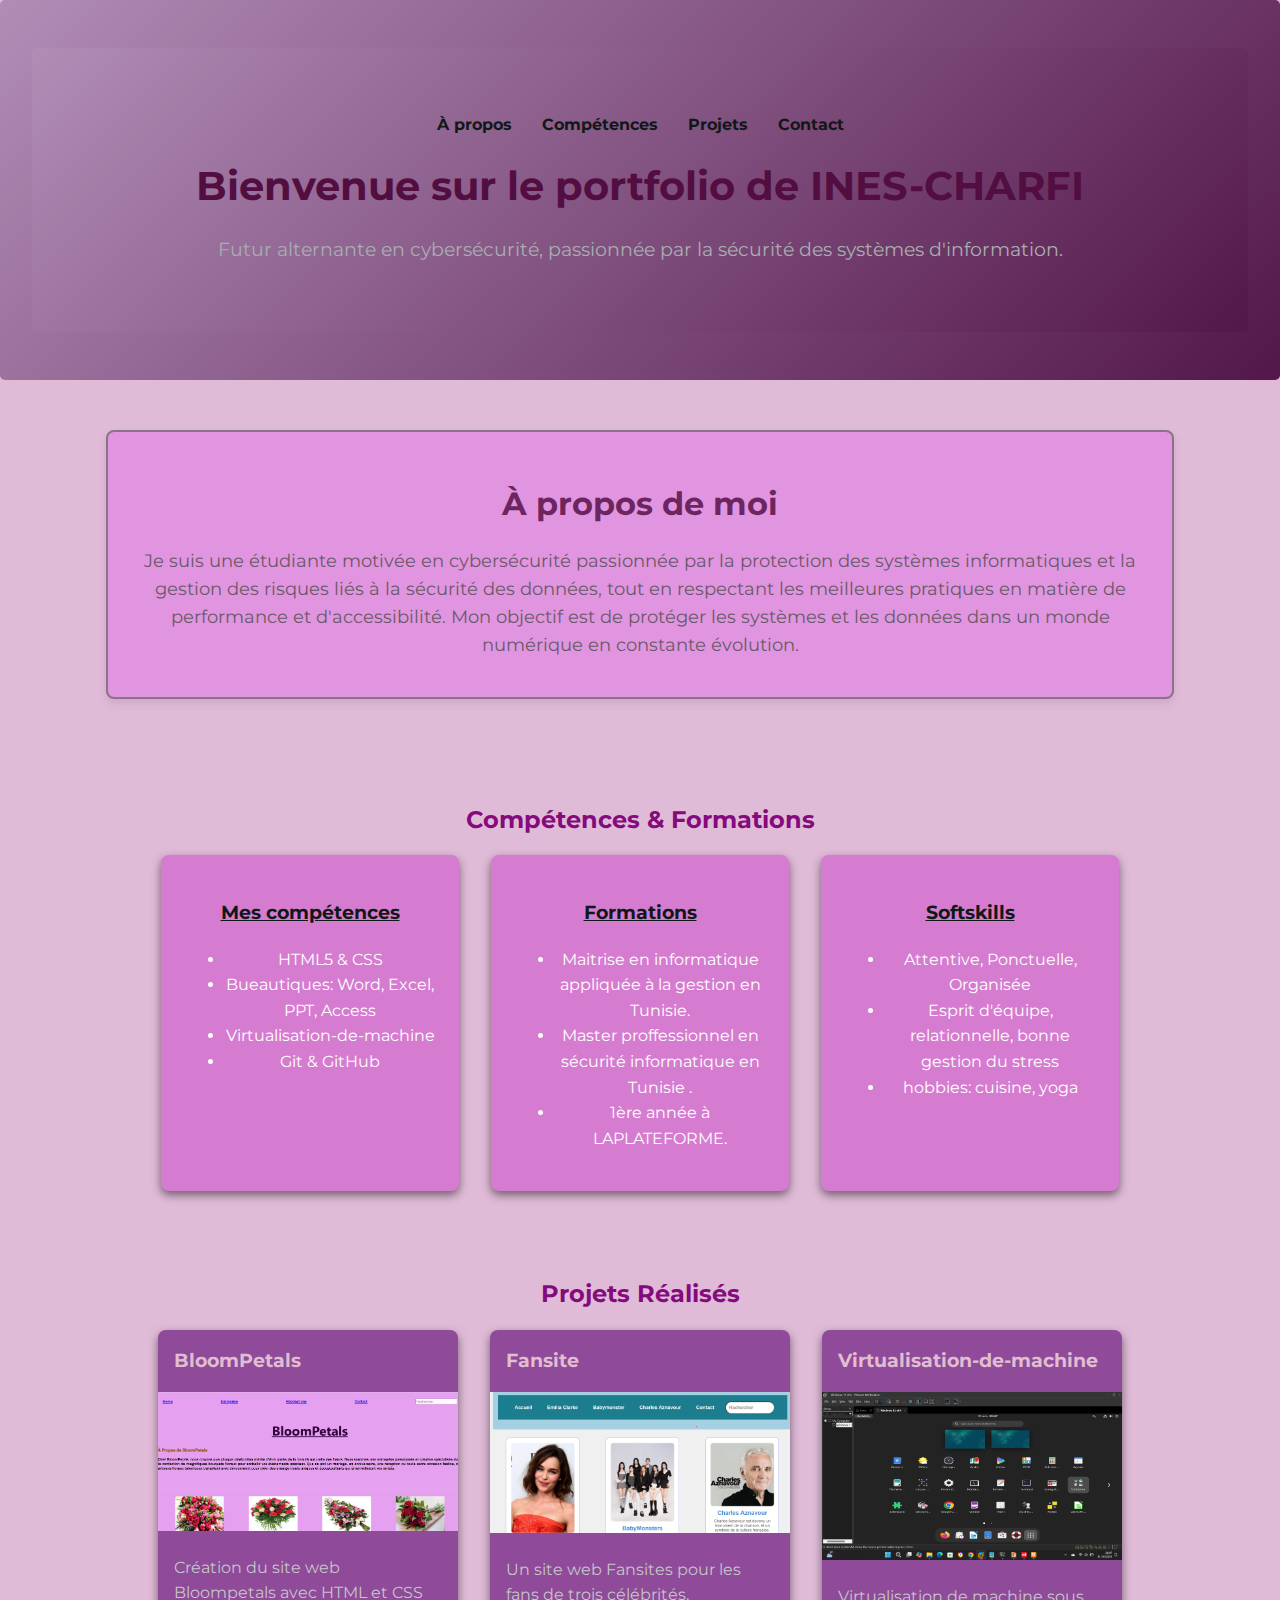
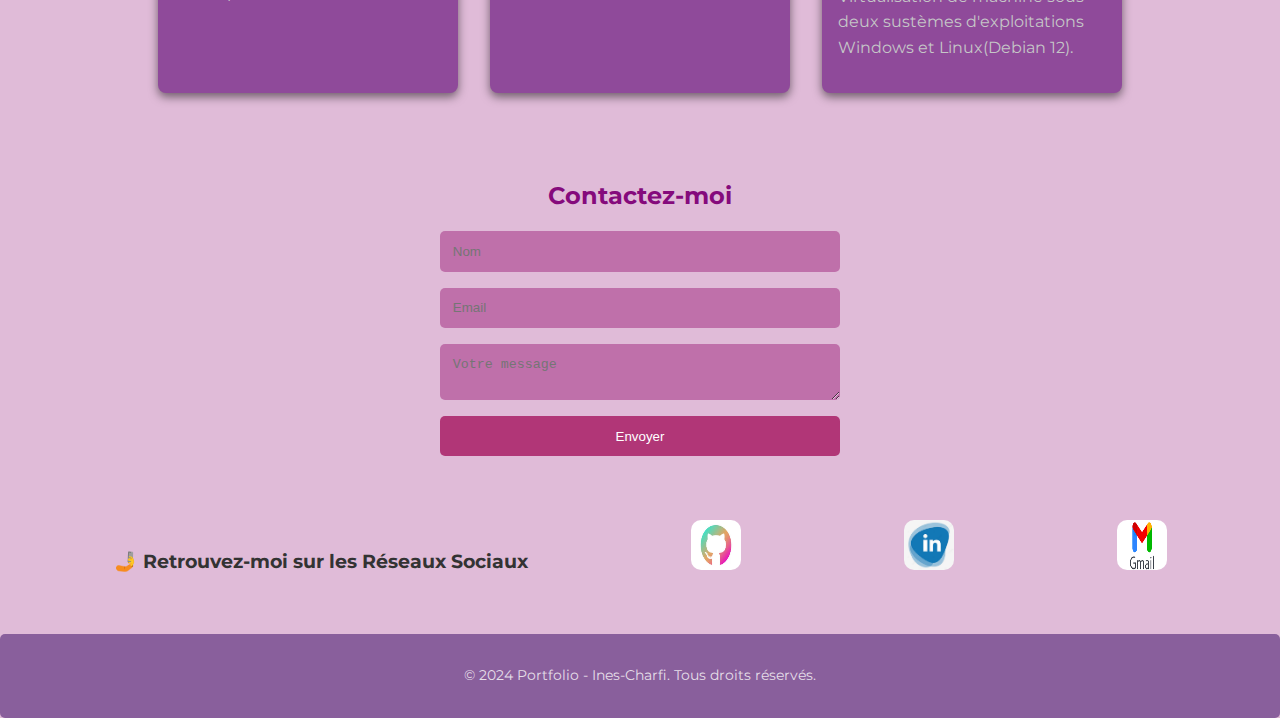
<file: index.html>
<!DOCTYPE html>
<html lang="fr">
<head>
    <meta charset="UTF-8">
    <meta name="viewport" content="width=device-width, initial-scale=1.0">
    <title>Portfolio - Étudiante en Cybersécurité</title>
    <link rel="stylesheet" href="style2.css">
    <style>
        @import url('https://fonts.googleapis.com/css2?family=Montserrat:ital,wght@0,100..900;1,100..900&display=swap');
        </style>
</head>
<body>
    <header>
        <header>
            <nav>
                <div class="menu-toggle" id="mobile-menu">
                    <span class="bar"></span>
                    <span class="bar"></span>
                    <span class="bar"></span>
                </div>
                <ul id="nav-list">
                    <li><a href="#about">À propos</a></li>
                    <li><a href="#skills">Compétences</a></li>
                    <li><a href="#projects">Projets</a></li>
                    <li><a href="#contact">Contact</a></li>
                </ul>
            </nav>
            <script>
                // Sélection des éléments
                const mobileMenu = document.getElementById('mobile-menu');
                const navList = document.getElementById('nav-list');
            
                // Fonction pour toggler le menu
                mobileMenu.addEventListener('click', () => {
                    navList.classList.toggle('active');
                });
            </script>
            
            <h1>Bienvenue sur le portfolio de INES-CHARFI</h1>
            <p> Futur alternante en cybersécurité, passionnée par la sécurité des systèmes d'information.</p>
        </header>
        
    
    

    </header>

    <section id="about">
        <h2>À propos de moi</h2>
        <p>Je suis une étudiante motivée en cybersécurité passionnée par la protection des systèmes informatiques et la gestion des risques liés à la sécurité des données, tout en respectant les meilleures pratiques en matière de performance et d'accessibilité. Mon objectif est de protéger les systèmes et les données dans un monde numérique en constante évolution.</p>
    </section>

    <section id="skills">
        <h2>Compétences & Formations</h2>
        <div class="skills-grid">
            <div class="skill">
                <h3><u>Mes compétences</u></h3>
      <ul>
        <li>HTML5 & CSS</li>
        <li>Bueautiques: Word, Excel, PPT, Access</li>
        <li>Virtualisation-de-machine</li>
        <li>Git & GitHub</li>
      </ul>
            </div>
            <div class="skill">
                <h3><u>Formations</u></h3>
                <ul>
                    <li> Maitrise en informatique appliquée à la gestion en Tunisie.</li>
                    <li>Master proffessionnel en sécurité informatique en Tunisie .</li>
                     <li>1ère année à LAPLATEFORME.</li>
                </ul>
            </div>
            <div class="skill">
                <h3><u>Softskills</u></h3>
                <ul>
                    <li>Attentive, Ponctuelle, Organisée</li>
                    <li>Esprit d'équipe, relationnelle, bonne gestion du stress</li>
                    <li>hobbies: cuisine, yoga </li>
                </ul>
            </div>
            
        </div>
    </section>

    <section id="projects">
        <h2>Projets Réalisés</h2>
        <div class="projects-container">
            <div class="project-card">
                <h3>BloomPetals</h3>
                <a href="https://github.com/ines-charfi/Bloompetals.git" target="_blank">
                    <img src="bloompetals.png" alt="BloomPetals"> 
                </a>
                    <p> Création du site web Bloompetals avec HTML et CSS</p>    
                
            </div>
            <div class="project-card">
                <h3>Fansite</h3>
                <!-- L'image avec un lien autour -->
            <a href="https://github.com/Florence-Navet/SiteFans.git" target="_blank">
                <img src="fansite.png" alt="Fansite">
              </a>
              <p>Un site web Fansites pour les fans de trois célébrités.</p>
            </div>
            <div class="project-card">
                <h3>Virtualisation-de-machine</h3>
                <a href="https://github.com/ines-charfi/virtual-machine.git" target="_blank">
                    <img src="vm.png" alt="virtualisation-de_machine">
                    </a>
                <p> Virtualisation de machine sous deux sustèmes d'exploitations Windows et Linux(Debian 12).</p>
            </div>
        </div>
    </section>

    <section id="contact">
        <h2>Contactez-moi</h2>
        <form>
            <input type="text" placeholder="Nom" required>
            <input type="email" placeholder="Email" required>
            <textarea placeholder="Votre message" required></textarea>
            <button type="submit">Envoyer</button>
        </form>
    </section>
    <section id="réseaux" class="section">
        <h4> 🤳 Retrouvez-moi sur les Réseaux Sociaux</h4>
      
         
          <a href="https://github.com/ines-charfi/ines-charfi.git"> 
            <img src="github.jpg "alt="Github" width="50px" height="50px">
          </a>
         
         <a href="https://www.linkedin.com/in/ines-charfi-13ba13335/">
            <img src="link.jpg" alt="LinkedIn" width="50px" height="50px">
         </a>
           <a href="https://mail.google.com/mail/u/0/?view=cm&fs=1&to=ines.charfi@laplateforme.io">
            <img src="gmail.png" alt="GMAIL" width="50px" height="50px">
           </a>
    </section>
       <footer>
       
          <p>&copy; 2024 Portfolio - Ines-Charfi. Tous droits réservés.</p>
      </footer>
</body>
</html>
</file>
<file: style2.css>
/* Style de base */
body {
    font-family: 'Montserrat', sans-serif;
    margin: 0;
    padding: 0;
    background-color: #e0bbd8;
    color: #ffffff;
    line-height: 1.6;
}


header {
    text-align: center;
    padding: 3rem 2rem;
    background: linear-gradient(135deg, #b18db6, #53174a);
    border-radius: 5px;
}

header h1 {
    margin: 0;
    font-size: 2.5rem;
    color: #530e41;
}

header p {
    margin-top: 1rem;
    font-size: 1.2rem;
    color: #a8adb2;
}

/* Animation for box appearance */
@keyframes slideIn {
    from {
        transform: translateX(-100%);
        opacity: 0;
    }
    to {
        transform: translateX(0);
        opacity: 1;
    }
}

/* Styling for the #about section */
#about {
    width: 80%;
    margin: 50px auto;
    padding: 20px;
    background-color: #e195e1;
    border: 2px solid #8b7385;
    border-radius: 8px;
    box-shadow: 0 4px 10px rgba(0, 0, 0, 0.1);
    animation: slideIn 1s ease-out;
}

/* Styling for the heading */
#about h2 {
    color: #6d2560;
    font-size: 2em;
    margin-bottom: 10px;
}

/* Styling for the paragraph */
#about p {
    color: #695968;
    font-size: 1.1em;
    line-height: 1.6;
    text-align: center;
}


nav ul {
    list-style: none;
    padding: 0;
    text-align: center;
}

nav ul li {
    display: inline;
    margin: 0 15px;
    border-radius: 8px;
}

nav ul li a {
    text-decoration: none;
    color: #111818;
    font-weight: bold;
    transition: color 0.3s ease;
}

nav ul li a:hover {
    color: #161818;
}

section {
    padding: 2rem;
}

h2 {
    text-align: center;
    margin-bottom: 1rem;
    color: #850a7c;
}

h3 
{
    color: #111818;
    transform: rotateX('angle');
}
/* Compétences */
.skills-grid {
    display: flex;
    flex-wrap: wrap;
    justify-content: center;
    gap: 2rem;
}

.skill {
    background: #d67cd0;
    padding: 1.5rem;
    border-radius: 8px;
    box-shadow: 0 4px 10px rgba(0, 0, 0, 0.5);
    text-align: center;
    width: 250px;
    transition: transform 0.3s ease;
}

.skill:hover {
    transform: scale(1.05);
}

/* Projets */
.projects-container {
    display: flex;
    flex-wrap: wrap;
    justify-content: center;
    gap: 2rem;
}

.project-card {
    background: #8f4a9a;
    border-radius: 8px;
    box-shadow: 0 4px 10px rgba(0, 0, 0, 0.5);
    overflow: hidden;
    width: 300px;
    transition: transform 0.3s ease;
}

.project-card:hover {
    transform: scale(1.05);
}

.project-card img {
    width: 100%;
    height: auto;
}

.project-card h3 {
    margin: 0;
    padding: 1rem;
    color: #e0bed0;
    
}

.project-card p {
    padding: 0 1rem 1rem;
    color: #c5c6c7;
}

/* Formulaire de contact */
form {
    max-width: 400px;
    margin: 0 auto;
    display: flex;
    flex-direction: column;
    gap: 1rem;

}
form input, form textarea, form button {
    padding: 0.8rem;
    border-radius: 5px;
    border: none;
}

form input, form textarea {
    display: flex;
    background: #bf70aa;
    color: #703a7b;
   
}

form button {
    background: #b13677;
    color: #ffffff;
    cursor: grab;
}

form button:hover {
    background: #9e579e;
}
/* Styling for the email link */
#réseaux {
    display: flex;
    justify-content: space-around;
    align-items:start;
    text-decoration: none; /* Remove underline from link */
    color: #333; /* Text color */
    font-size: 1.2em; /* Font size */
    font-weight: bold;
    transition: color 0.3s ease; /* Smooth color transition */
}

#réseaux img{
    border-radius: 10px;
    box-shadow: #695b68;

}
#réseaux:hover
 {
    color: #bc175e; /* Color change on hover */
    transform: scale(1.1); /* Slight zoom effect on hover */
}



/* Footer */
footer {
    display: flex;
    justify-content: center;
    text-align: center;
    padding: 1rem;
    background: #895f9c;
    color: #e5dee8;
    font-size: 0.9rem;
    border-radius: 5px;
}

/* Styles de base pour le menu burger */
.menu-toggle {
    display: none;
    flex-direction: column;
    justify-content: space-around;
    align-items: center;
    width: 30px;
    height: 25px;
    cursor: pointer;
}

.menu-toggle .bar {
    width: 30px;
    height: 4px;
    background-color: #fff;
    border-radius: 10px;
}

/* Cacher le menu sur les petits écrans par défaut */
#nav-list {
    display: flex;
    justify-content: center;
    padding: 0;
}

#nav-list li {
    list-style: none;
    margin: 0 15px;
}

/* Modifier la disposition du menu sur les petits écrans */
@media (max-width: 768px) {
    .menu-toggle {
        display: flex;
    }

    #nav-list {
        display: none;
        width: 100%;
        flex-direction: column;
        background-color: #53174a;
        position: absolute;
        top: 60px;
        left: 0;
        padding: 20px 0;
        margin: 0;
    }

    #nav-list li {
        text-align: center;
        margin: 10px 0;
    }

    #nav-list.active {
        display: flex;
    }
}


/* Tablettes - de 768px à 1024px */
@media (max-width: 1024px) {
    /* Réduire la taille du titre de l'en-tête */
    header h1 {
        font-size: 2rem; /* Taille réduite sur les tablettes */
    }

    /* Ajuster les sections pour qu'elles aient un peu plus de padding */
    section {
        padding: 1.5rem;
    }

    /* Agrandir légèrement les liens de navigation */
    nav ul li a {
        font-size: 1.1rem;
    }

    /* Adapter le design des compétences et projets */
    .skills-grid, .projects-container {
        flex-direction: column; /* Passer à une disposition verticale */
        align-items: center;
    }

    .skills-grid .skill, .projects-container .project-card {
        width: 90%; /* Les éléments prennent plus de place sur les tablettes */
        margin-bottom: 1.5rem;
    }

    /* Adapter les images des projets pour qu'elles soient responsive */
    .project-card img {
        width: 100%;
        height: auto;
    }
}
/* Téléphones Portables - jusqu'à 768px */
@media (max-width: 768px) {
    /* Réduire la taille du titre de l'en-tête pour les petits écrans */
    header h1 {
        font-size: 1.5rem; /* Plus petit sur les téléphones */
    }

    /* Réduire la taille du texte dans les sections */
    section h2 {
        font-size: 1.5rem;
    }

    section p, nav ul li a {
        font-size: 1rem; /* Réduire les tailles de texte pour la lecture sur mobile */
    }

    /* Ajuster les compétences pour être plus visibles */
    .skills-grid, .projects-container {
        flex-direction: column;
        align-items: center;
        gap: 1rem;
    }

    /* Donner plus de largeur aux éléments dans la section des compétences et projets */
    .skill, .project-card {
        width: 95%; /* Utilisation presque complète de l'écran */
    }

    /* Ajuster la taille des images des projets */
    .project-card img {
        width: 100%;
        height: auto;
    }

    /* Pour le formulaire de contact, assurer qu'il occupe toute la largeur */
    form input, form textarea, form button {
        width: 100%; /* S'assurer que les éléments de formulaire prennent toute la largeur */
    }

    /* Réduire la taille des icônes de réseaux sociaux */
    #réseaux img {
        width: 40px; /* Plus petit pour les petits écrans */
        height: 40px;
    }

    /* Réduire la taille du texte dans le footer */
    footer p {
        font-size: 0.9rem;
    }

    /* Espacement du footer */
    footer {
        padding: 1rem;
    }
}
</file>
